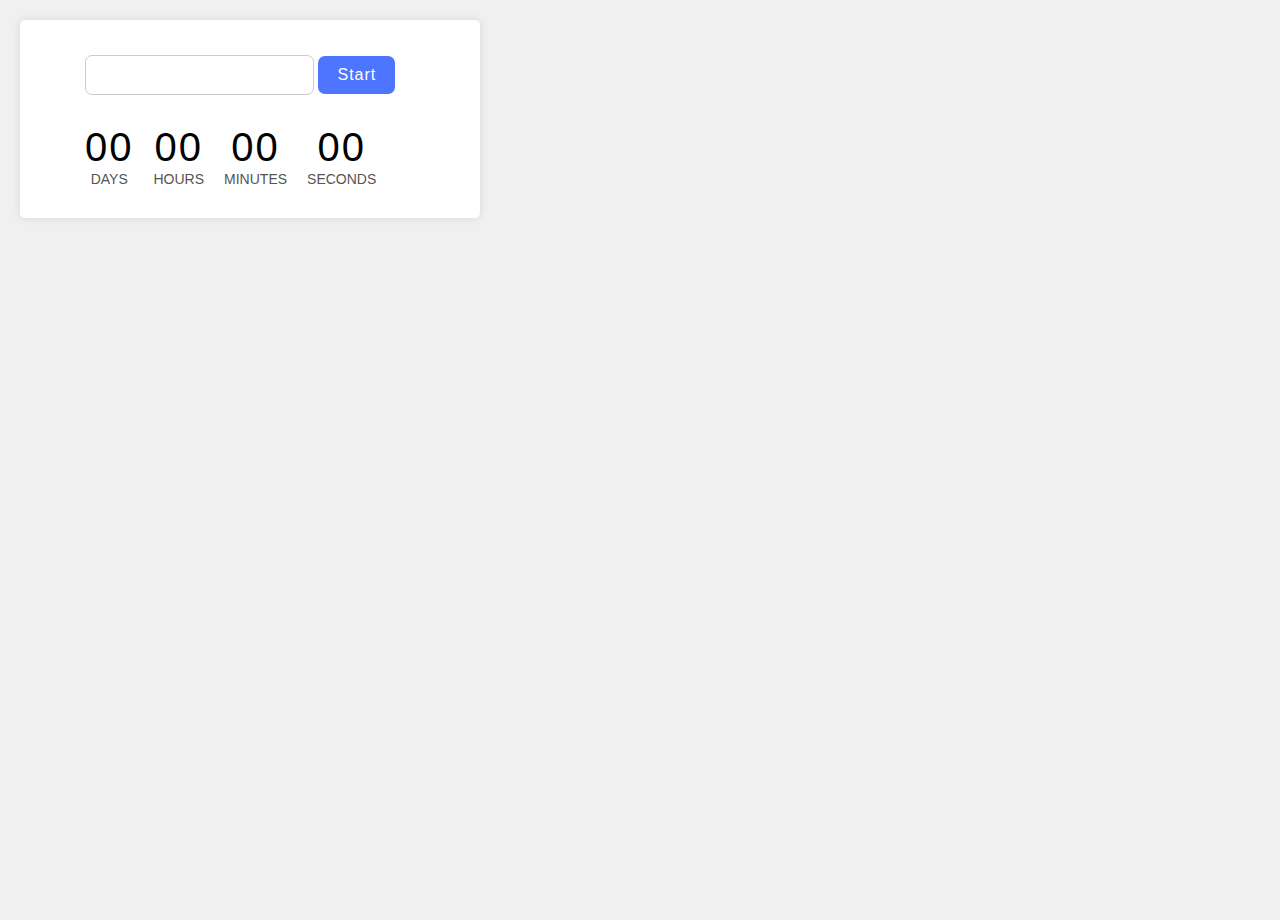
<file: src/1-timer.html>
<!DOCTYPE html>
<html lang="en">
<head>
  <meta charset="UTF-8" />
  <meta http-equiv="X-UA-Compatible" content="IE=edge" />
  <meta name="viewport" content="width=device-width, initial-scale=1.0" />
  <title>TIMER</title>
  <link rel="stylesheet" href="./css/timer.css" />
</head>
<body>
  <div class="timer-body">
    <input type="text" id="datetime-picker" />
    <button type="button" data-start>Start</button>

    <div class="timer">
      <div class="field">
        <span class="value" data-days>00</span>
        <span class="label">Days</span>
      </div>
      <div class="field">
        <span class="value" data-hours>00</span>
        <span class="label">Hours</span>
      </div>
      <div class="field">
        <span class="value" data-minutes>00</span>
        <span class="label">Minutes</span>
      </div>
      <div class="field">
        <span class="value" data-seconds>00</span>
        <span class="label">Seconds</span>
      </div>
    </div>
  </div>
  <script src="./js/1-timer.js" type="module"></script>
</body>
</html>
</file>
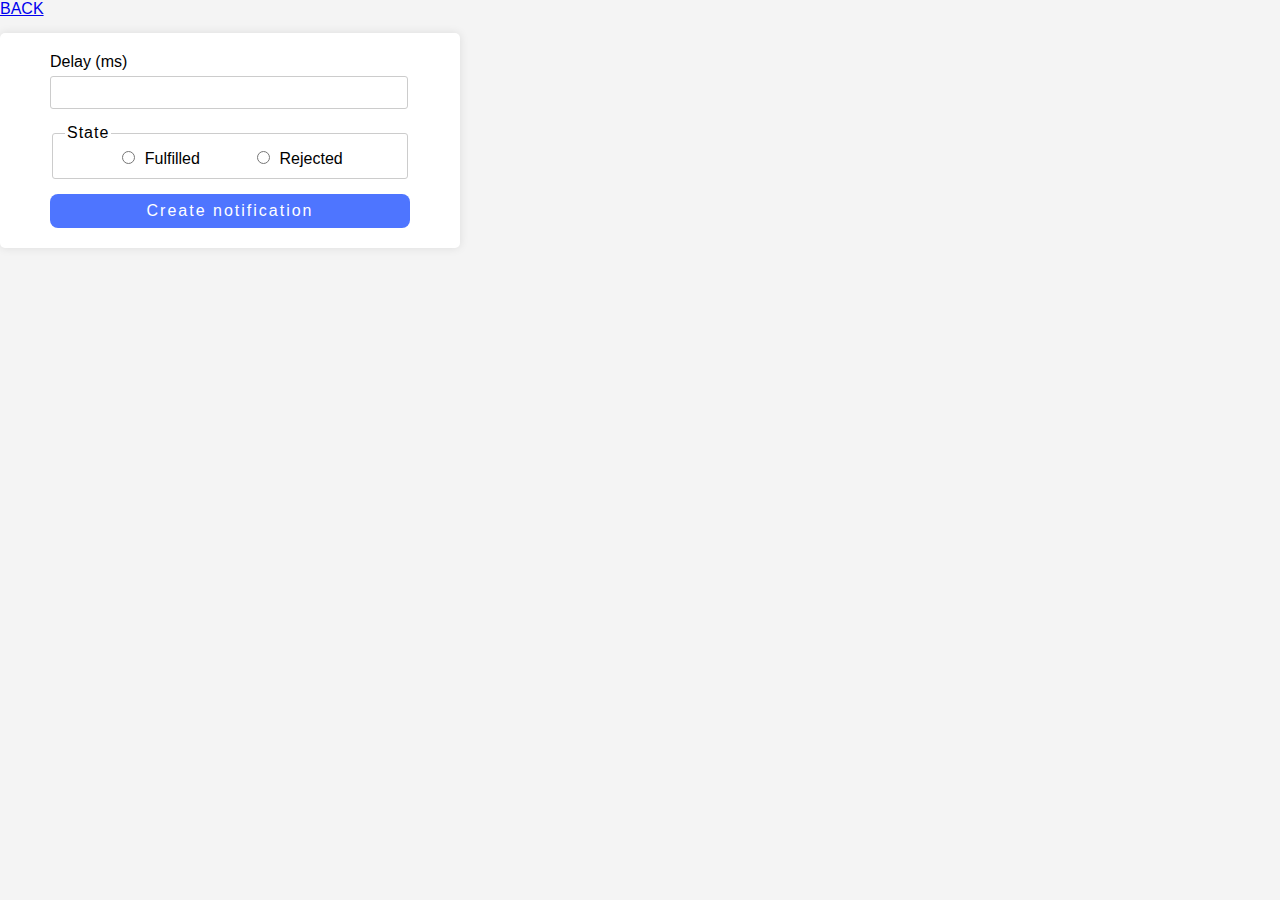
<file: src/2-snackbar.html>
<!DOCTYPE html>
<html lang="en">
<head>
  <meta charset="UTF-8" />
  <meta http-equiv="X-UA-Compatible" content="IE=edge" />
  <meta name="viewport" content="width=device-width, initial-scale=1.0" />
  <title>SNACKBAR</title>
  <link rel="stylesheet" href="./css/snackbar.css" />
</head>
<body>
  <a href="./index.html">BACK</a>
  <form class="form">
    <label>
      Delay (ms)
      <input type="number" name="delay" required />
    </label>
    <fieldset>
      <legend>State</legend>
      <label>
        <input type="radio" name="state" value="fulfilled" required />
        Fulfilled
      </label>
      <label>
        <input type="radio" name="state" value="rejected" required />
        Rejected
      </label>
    </fieldset>
    <button type="submit">Create notification</button>
  </form>
  <script src="./js/2-snackbar.js" type="module"></script>
</body>

</html>
</file>
<file: src/css/timer.css>
ul {
  list-style: none;
}

body {
  font-family: 'Montserrat', sans-serif;
  height: 100vh;
  margin: 0;
  background-color: #f0f0f0;
}

.timer-body {
  background-color: #fff;
  padding-top: 25px;
  padding-bottom: 30px;
  padding-left: 50px;
  padding-right: 50px;
  border-radius: 5px;
  box-shadow: 0 0 10px rgba(0, 0, 0, 0.1);
  width: 360px;
  margin-left: 20px;
  margin-top: 20px;
}

a {
  display: block;
  margin-bottom: 10px;
  margin-top: 10px;
}

input[type='text'],
button {
  padding: 10px;
  font-size: 16px;
  margin: 10px 0;
  border: 1px solid #ccc;
  border-radius: 7px;
}

input[type='text'] {
  margin-left: 15px;
}

button {
  cursor: pointer;
  background-color: #4e75ff;
  color: white;
  border: none;
  padding-top: 10px;
  padding-left: 19px;
  padding-bottom: 10px;
  padding-right: 19px;
  letter-spacing: 1px;
}

button:hover {
  background: #6c8cff;
}

button:disabled {
  background-color: #ccc;
  cursor: not-allowed;
  color: #555;
}

.timer {
  display: flex;
  gap: 20px;
  margin-top: 20px;
  margin-left: 15px;
}

.field {
  text-align: center;
}

.value {
  display: block;
  font-size: 40px;
  font-weight: 300;
  letter-spacing: 2px;
}

.label {
  font-size: 14px;
  color: #555;
  text-transform: uppercase;
}
</file>
<file: src/css/snackbar.css>
* {
  font-family: 'Montserrat', sans-serif;
}

body {
  background-color: #f4f4f4;
  margin: 0;
  padding: 0;
}

a {
  display: block;
  margin-bottom: 15px;
}

.form {
  background-color: #fff;
  padding-top: 20px;
  padding-bottom: 20px;
  padding-left: 50px;
  padding-right: 50px;
  border-radius: 5px;
  box-shadow: 0 0 10px rgba(0, 0, 0, 0.1);
  width: 360px;
}

.form input[type='number'] {
  width: 340px;
  padding: 8px;
  margin-top: 5px;
  margin-bottom: 15px;
  border: 1px solid #ccc;
  border-radius: 3px;
}

fieldset {
  border: 1px solid #ccc;
  border-radius: 3px;
  margin-bottom: 15px;
  display: flex;
  justify-content: space-evenly;
}

legend {
  letter-spacing: 1px;
}

.form input[type='radio'] {
  margin-right: 5px;
}

button[type='submit'] {
  display: inline-block;
  background-color: #4e75ff;
  color: #fff;
  padding: 8px 16px 8px 16px;
  border: none;
  border-radius: 8px;
  cursor: pointer;
  font-size: 16px;
  width: 100%;
  letter-spacing: 2px;
}

button[type='submit']:hover {
  background-color: #6c8cff;
}
</file>
